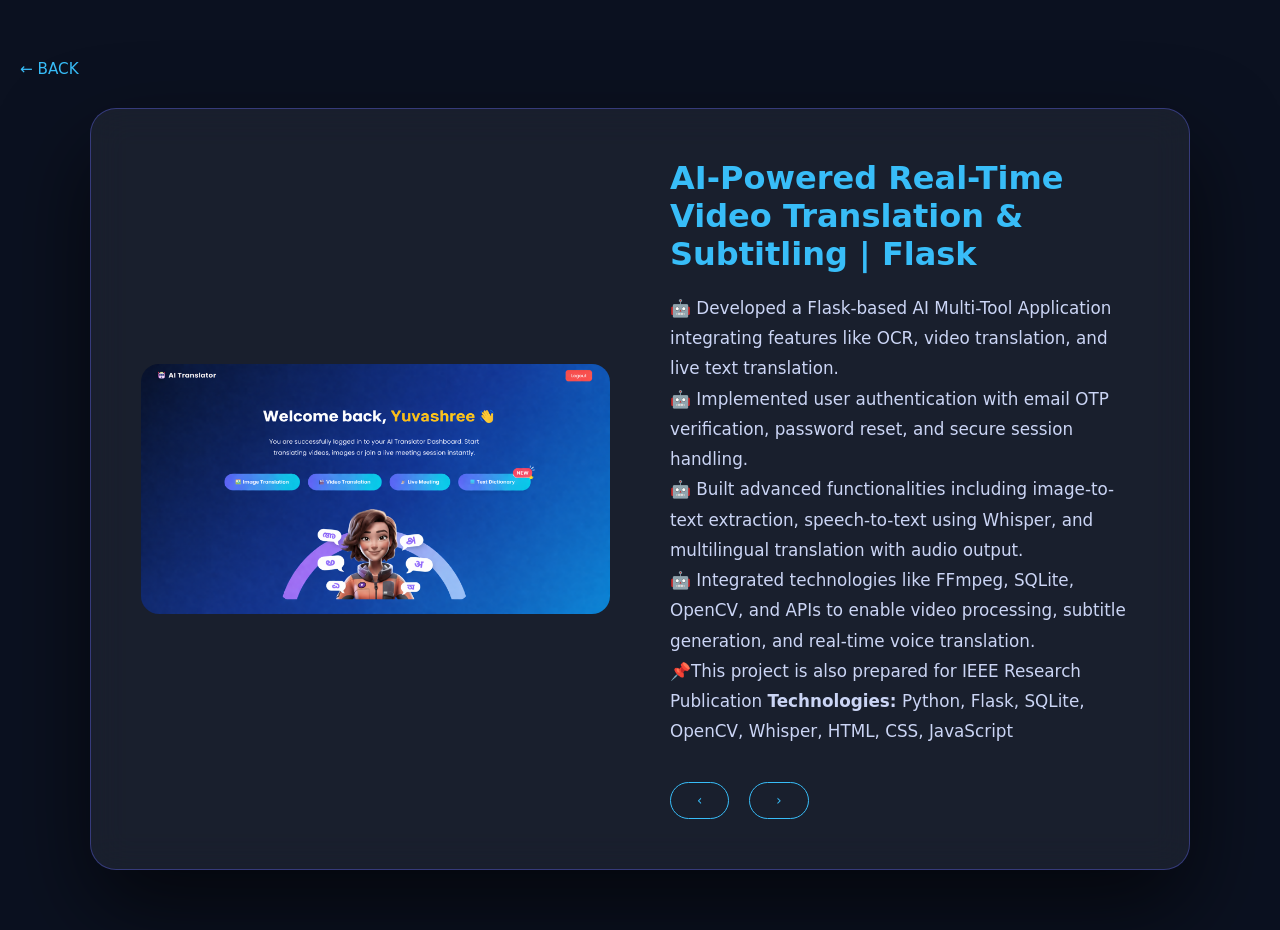
<file: ai.html>
<!DOCTYPE html>
<html lang="en">
<head>
  <meta charset="UTF-8">
  <title>My Work Showcase</title>
  <style>*{
  margin:0;
  padding:0;
  box-sizing:border-box;
  font-family: system-ui, sans-serif;
}
body{
  background:#0b1120;
  color:#e5e7eb;
  min-height:100vh;
}
.gallery-wrapper{
  min-height:100vh;
  display:flex;
  flex-direction:column;
  justify-content:center;
  align-items:center;
  padding:60px 20px;
}
.back-link{
  align-self:flex-start;
  margin-bottom:30px;
  color:#38bdf8;
  text-decoration:none;
  font-size:0.95rem;
}
.back-link:hover{
  text-decoration:underline;
}
.gallery-card{
  display:flex;
  gap:60px;
  max-width:1100px;
  width:100%;
  padding:50px;
  border-radius:26px;
  background:rgba(255,255,255,0.06);
  backdrop-filter:blur(18px);
  border:1px solid rgba(99,102,241,0.4);
  box-shadow:0 40px 90px rgba(0,0,0,.6);
}
.image-box{
  flex:1;
  display:flex;
  align-items:center;
  justify-content:center;
}
.image-box img{
  max-width:100%;
  max-height:420px;
  object-fit:contain;   /* 🔥 NO CROP */
  border-radius:18px;
}
.content-box{
  flex:1;
  display:flex;
  flex-direction:column;
  justify-content:center;
}
.content-box h2{
  font-size:2rem;
  margin-bottom:20px;
  color:#38bdf8;
}
.content-box p{
  font-size:1.05rem;
  line-height:1.8;
  color:#cbd5f5;
  margin-bottom:35px;
}
.nav-buttons{
  display:flex;
  gap:20px;
}
.nav-buttons button{
  padding:10px 26px;
  border-radius:30px;
  border:1px solid #38bdf8;
  background:transparent;
  color:#38bdf8;
  cursor:pointer;
  transition:.3s;
}
.nav-buttons button:hover{
  background:#38bdf8;
  color:#020617;
  box-shadow:0 0 20px rgba(56,189,248,.6);
}
@media(max-width:900px){
  .gallery-card{
    flex-direction:column;
    text-align:center;
  }
  .image-box img{
    max-height:300px;
  }
}
</style>
</head>
<body>
  <div class="gallery-wrapper">
    <a href="index.html#projects" class="back-link">← BACK</a>

    <div class="gallery-card">
      <div class="image-box">
        <img id="workImage" src="assets/projects/layout1.jpeg" alt="Project Design">
      </div>

      <div class="content-box">
        <h2 id="workTitle">AI-Powered Real-Time Video Translation & Subtitling | Flask</h2>
        <p id="workDesc">
  🤖 Developed a Flask-based AI Multi-Tool Application integrating features like OCR, video translation, and live text translation. <br>
  🤖 Implemented user authentication with email OTP verification, password reset, and secure session handling. <br>
  🤖 Built advanced functionalities including image-to-text extraction, speech-to-text using Whisper, and multilingual translation with audio output. <br>
  🤖 Integrated technologies like FFmpeg, SQLite, OpenCV, and APIs to enable video processing, subtitle generation, and real-time voice translation. <br>
    📌This project is also prepared for IEEE Research Publication
  <strong>Technologies:</strong> Python, Flask, SQLite, OpenCV, Whisper, HTML, CSS, JavaScript
</p>
        <div class="nav-buttons">
          <button onclick="prevImage()">‹</button>
          <button onclick="nextImage()">›</button>
        </div>
      </div>
    </div>
  </div>

  <script>
  /* ✅ Multiple images – single project note */
  const images = [
    "assets/projects/ai_1.png",
    "assets/projects/ai_2.png",
    "assets/projects/ai_3.png",
    "assets/projects/ai_4.png",
    "assets/projects/ai_5.png",
    "assets/projects/ai_6.png",
    "assets/projects/ai_7.png",
    "assets/projects/ai_8.png",
    "assets/projects/ai_9.png",
  ];

  let current = 0;
  const imgEl = document.getElementById("workImage");

  function loadImage() {
    imgEl.src = images[current];
  }

  function nextImage() {
    current = (current + 1) % images.length;
    loadImage();
  }

  function prevImage() {
    current = (current - 1 + images.length) % images.length;
    loadImage();
  }

  loadImage();
</script>

</body>
</html>
</file>
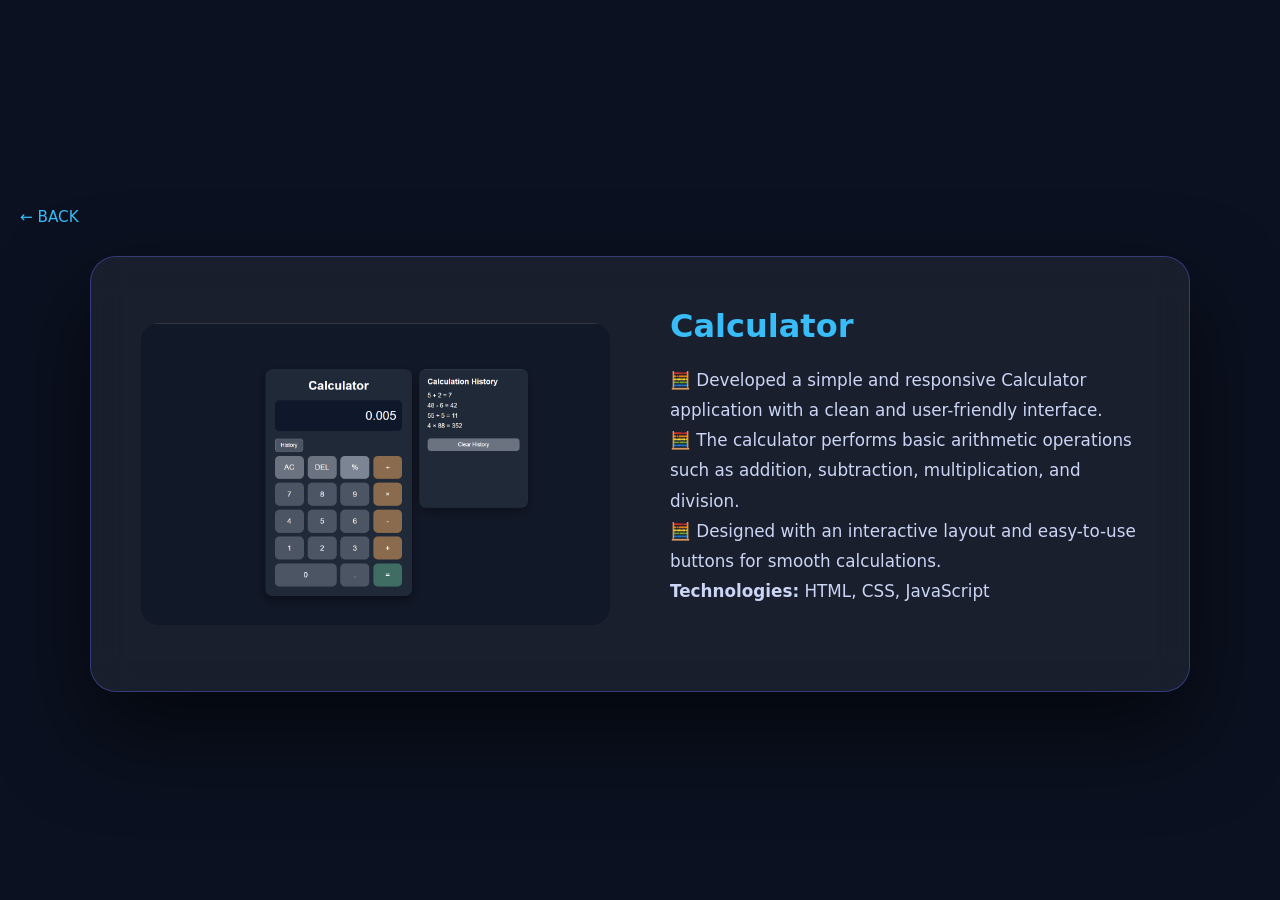
<file: calculator.html>
<!DOCTYPE html>
<html lang="en">
<head>
  <meta charset="UTF-8">
  <title>Calculator - My Work Showcase</title>

  <style>
    *{
      margin:0;
      padding:0;
      box-sizing:border-box;
      font-family:system-ui,sans-serif;
    }

    body{
      background:#0b1120;
      color:#e5e7eb;
      min-height:100vh;
    }

    .gallery-wrapper{
      min-height:100vh;
      display:flex;
      flex-direction:column;
      justify-content:center;
      align-items:center;
      padding:60px 20px;
    }

    .back-link{
      align-self:flex-start;
      margin-bottom:30px;
      color:#38bdf8;
      text-decoration:none;
      font-size:0.95rem;
    }

    .back-link:hover{
      text-decoration:underline;
    }

    .gallery-card{
      display:flex;
      gap:60px;
      max-width:1100px;
      width:100%;
      padding:50px;
      border-radius:26px;
      background:rgba(255,255,255,0.06);
      backdrop-filter:blur(18px);
      border:1px solid rgba(99,102,241,0.4);
      box-shadow:0 40px 90px rgba(0,0,0,.6);
    }

    .image-box{
      flex:1;
      display:flex;
      align-items:center;
      justify-content:center;
    }

    .image-box img{
      max-width:100%;
      max-height:420px;
      object-fit:contain;
      border-radius:18px;
    }

    .content-box{
      flex:1;
      display:flex;
      flex-direction:column;
      justify-content:center;
    }

    .content-box h2{
      font-size:2rem;
      margin-bottom:20px;
      color:#38bdf8;
    }

    .content-box p{
      font-size:1.05rem;
      line-height:1.8;
      color:#cbd5f5;
      margin-bottom:35px;
    }

    .nav-buttons{
      display:flex;
      gap:20px;
    }

    .nav-buttons button{
      padding:10px 26px;
      border-radius:30px;
      border:1px solid #38bdf8;
      background:transparent;
      color:#38bdf8;
      cursor:pointer;
      transition:.3s;
    }

    .nav-buttons button:hover{
      background:#38bdf8;
      color:#020617;
      box-shadow:0 0 20px rgba(56,189,248,.6);
    }

    @media(max-width:900px){
      .gallery-card{
        flex-direction:column;
        text-align:center;
      }

      .image-box img{
        max-height:300px;
      }
    }
  </style>
</head>

<body>

  <div class="gallery-wrapper">

    <a href="index.html#projects" class="back-link">← BACK</a>

    <div class="gallery-card">

      <div class="image-box">
        <img id="workImage"
             src="assets/projects/calculator1.png"
             alt="Calculator Project">
      </div>

      <div class="content-box">

        <h2 id="workTitle">Calculator</h2>

        <p id="workDesc">
          🧮 Developed a simple and responsive Calculator application
          with a clean and user-friendly interface.<br>

          🧮 The calculator performs basic arithmetic operations
          such as addition, subtraction, multiplication, and division.<br>

          🧮 Designed with an interactive layout and easy-to-use
          buttons for smooth calculations.<br>

          <strong>Technologies:</strong> HTML, CSS, JavaScript
        </p>

      </div>
    </div>
  </div>

  <script>
    const images = [
      "assets/projects/calculator1.png",
    ];

    let current = 0;

    const imgEl = document.getElementById("workImage");

    function loadImage() {
      imgEl.src = images[current];
    }

    function nextImage() {
      current = (current + 1) % images.length;
      loadImage();
    }

    function prevImage() {
      current = (current - 1 + images.length) % images.length;
      loadImage();
    }

    loadImage();
  </script>

</body>
</html>
</file>
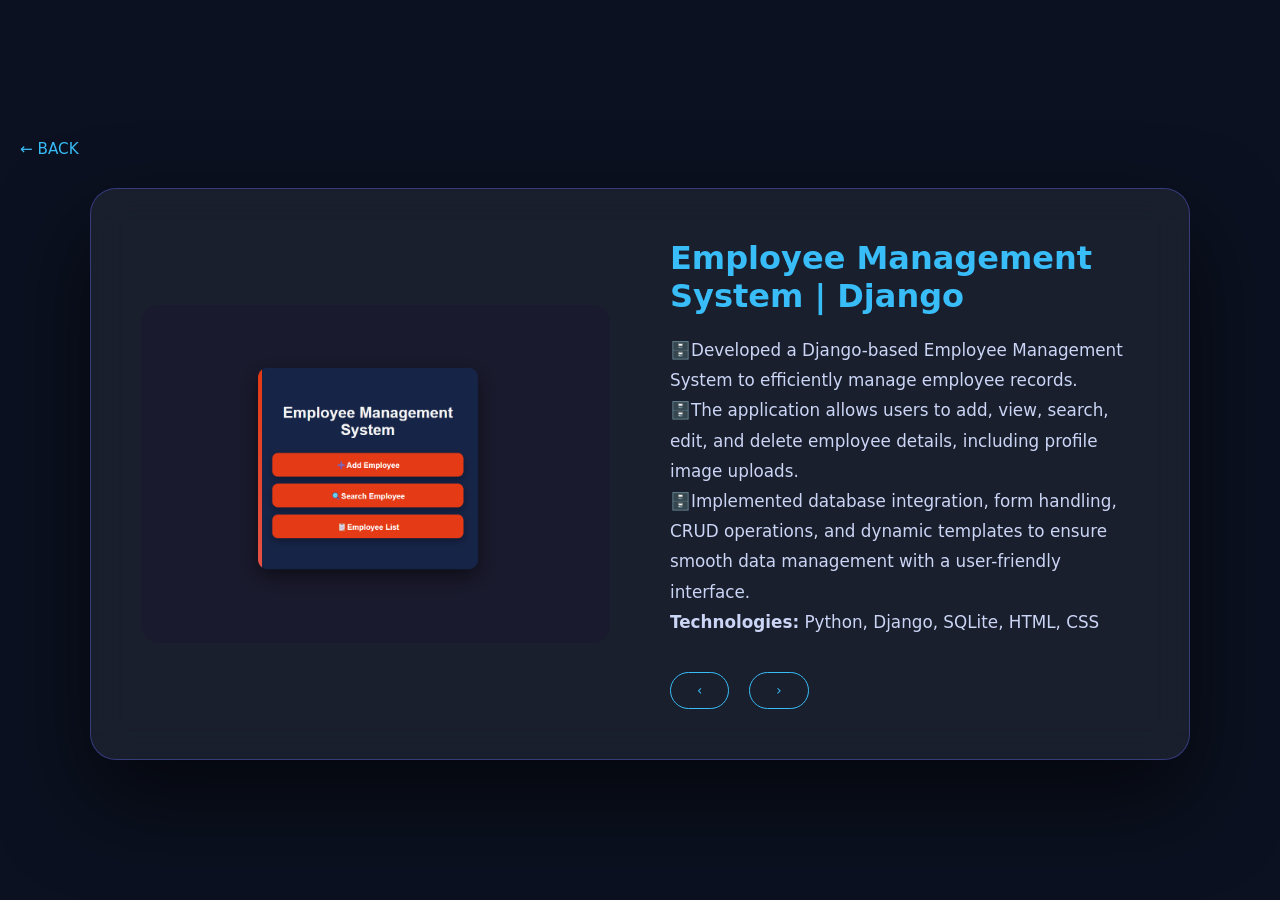
<file: employee.html>
<!DOCTYPE html>
<html lang="en">
<head>
  <meta charset="UTF-8">
  <title>My Work Showcase</title>
  <style>*{
  margin:0;
  padding:0;
  box-sizing:border-box;
  font-family: system-ui, sans-serif;
}
body{
  background:#0b1120;
  color:#e5e7eb;
  min-height:100vh;
}
.gallery-wrapper{
  min-height:100vh;
  display:flex;
  flex-direction:column;
  justify-content:center;
  align-items:center;
  padding:60px 20px;
}
.back-link{
  align-self:flex-start;
  margin-bottom:30px;
  color:#38bdf8;
  text-decoration:none;
  font-size:0.95rem;
}
.back-link:hover{
  text-decoration:underline;
}
.gallery-card{
  display:flex;
  gap:60px;
  max-width:1100px;
  width:100%;
  padding:50px;
  border-radius:26px;
  background:rgba(255,255,255,0.06);
  backdrop-filter:blur(18px);
  border:1px solid rgba(99,102,241,0.4);
  box-shadow:0 40px 90px rgba(0,0,0,.6);
}
.image-box{
  flex:1;
  display:flex;
  align-items:center;
  justify-content:center;
}
.image-box img{
  max-width:100%;
  max-height:420px;
  object-fit:contain;   /* 🔥 NO CROP */
  border-radius:18px;
}
.content-box{
  flex:1;
  display:flex;
  flex-direction:column;
  justify-content:center;
}
.content-box h2{
  font-size:2rem;
  margin-bottom:20px;
  color:#38bdf8;
}
.content-box p{
  font-size:1.05rem;
  line-height:1.8;
  color:#cbd5f5;
  margin-bottom:35px;
}
.nav-buttons{
  display:flex;
  gap:20px;
}
.nav-buttons button{
  padding:10px 26px;
  border-radius:30px;
  border:1px solid #38bdf8;
  background:transparent;
  color:#38bdf8;
  cursor:pointer;
  transition:.3s;
}
.nav-buttons button:hover{
  background:#38bdf8;
  color:#020617;
  box-shadow:0 0 20px rgba(56,189,248,.6);
}
@media(max-width:900px){
  .gallery-card{
    flex-direction:column;
    text-align:center;
  }
  .image-box img{
    max-height:300px;
  }
}
</style>
</head>
<body>
  <div class="gallery-wrapper">
    <a href="index.html#projects" class="back-link">← BACK</a>

    <div class="gallery-card">
      <div class="image-box">
        <img id="workImage" src="assets/projects/layout1.jpeg" alt="Project Design">
      </div>

      <div class="content-box">
        <h2 id="workTitle">Employee Management System | Django</h2>
        <p id="workDesc">
         🗄️Developed a Django-based Employee Management System to efficiently manage employee records. <br>
      🗄️The application allows users to add, view, search, edit, and delete employee details, 
      including profile image uploads. <br>🗄️Implemented database integration, form handling, CRUD operations, 
      and dynamic templates to ensure smooth data management with a user-friendly interface.
    <br>
      <strong>Technologies:</strong> Python, Django, SQLite, HTML, CSS
    </p>
        <div class="nav-buttons">
          <button onclick="prevImage()">‹</button>
          <button onclick="nextImage()">›</button>
        </div>
      </div>
    </div>
  </div>

  <script>
  /* ✅ Multiple images – single project note */
  const images = [
    "assets/projects/employee1.png",
    "assets/projects/employee2.png",
    "assets/projects/employee3.png",
    "assets/projects/employee4.png"
  ];

  let current = 0;
  const imgEl = document.getElementById("workImage");

  function loadImage() {
    imgEl.src = images[current];
  }

  function nextImage() {
    current = (current + 1) % images.length;
    loadImage();
  }

  function prevImage() {
    current = (current - 1 + images.length) % images.length;
    loadImage();
  }

  loadImage();
</script>

</body>
</html>
</file>
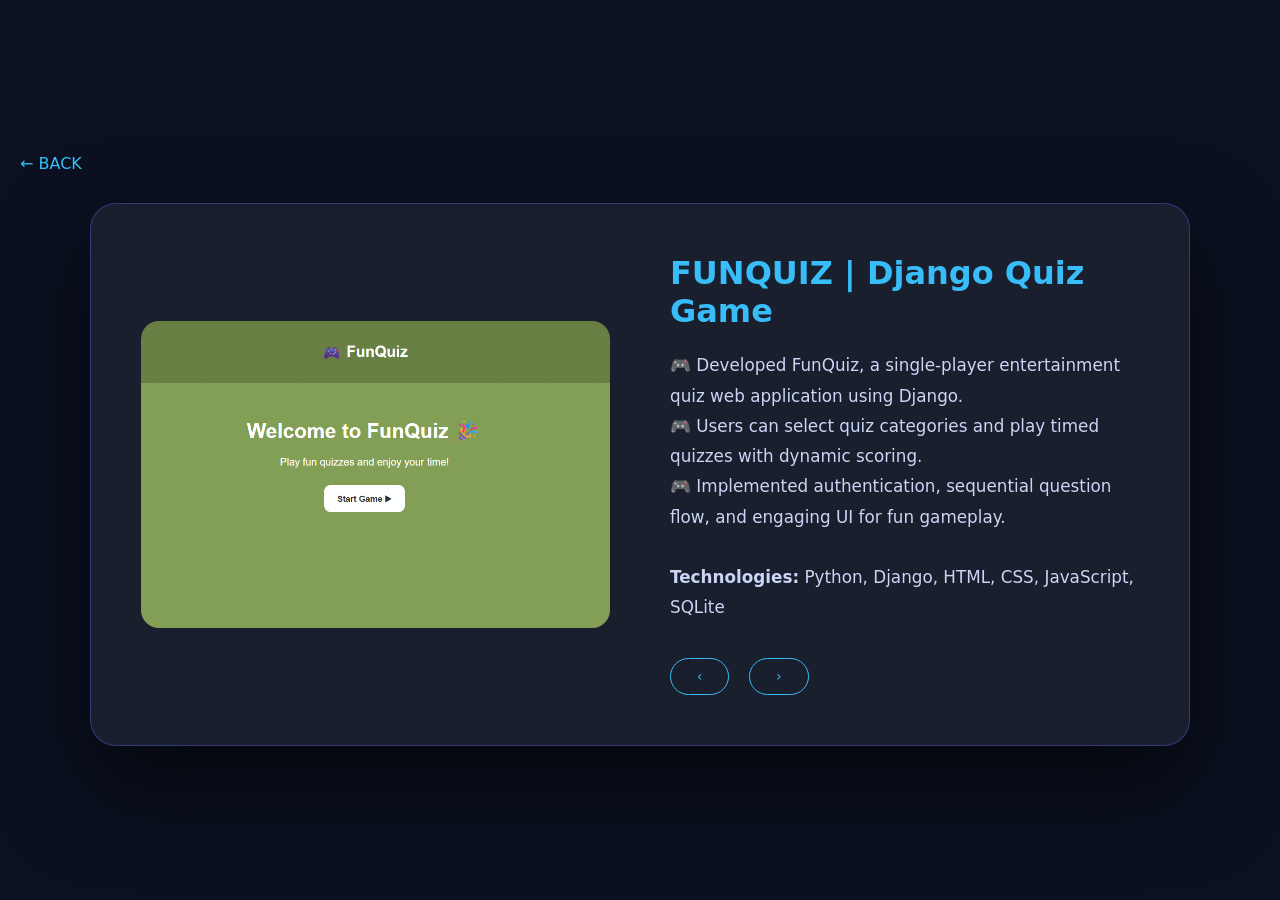
<file: funquiz.html>
<!DOCTYPE html>
<html lang="en">
<head>
<meta charset="UTF-8">
<title>FunQuiz Showcase</title>

<style>
*{
  margin:0;
  padding:0;
  box-sizing:border-box;
  font-family: system-ui, sans-serif;
}
body{
  background:#0b1120;
  color:#e5e7eb;
  min-height:100vh;
}
.gallery-wrapper{
  min-height:100vh;
  display:flex;
  flex-direction:column;
  justify-content:center;
  align-items:center;
  padding:60px 20px;
}
.back-link{
  align-self:flex-start;
  margin-bottom:30px;
  color:#38bdf8;
  text-decoration:none;
}
.back-link:hover{
  text-decoration:underline;
}
.gallery-card{
  display:flex;
  gap:60px;
  max-width:1100px;
  width:100%;
  padding:50px;
  border-radius:26px;
  background:rgba(255,255,255,0.06);
  backdrop-filter:blur(18px);
  border:1px solid rgba(99,102,241,0.4);
  box-shadow:0 40px 90px rgba(0,0,0,.6);
}
.image-box{
  flex:1;
  display:flex;
  align-items:center;
  justify-content:center;
}
.image-box img{
  max-width:100%;
  max-height:420px;
  object-fit:contain;
  border-radius:18px;
}
.content-box{
  flex:1;
  display:flex;
  flex-direction:column;
  justify-content:center;
}
.content-box h2{
  font-size:2rem;
  margin-bottom:20px;
  color:#38bdf8;
}
.content-box p{
  font-size:1.05rem;
  line-height:1.8;
  color:#cbd5f5;
  margin-bottom:35px;
}
.nav-buttons{
  display:flex;
  gap:20px;
}
.nav-buttons button{
  padding:10px 26px;
  border-radius:30px;
  border:1px solid #38bdf8;
  background:transparent;
  color:#38bdf8;
  cursor:pointer;
  transition:.3s;
}
.nav-buttons button:hover{
  background:#38bdf8;
  color:#020617;
}
@media(max-width:900px){
  .gallery-card{
    flex-direction:column;
    text-align:center;
  }
  .image-box img{
    max-height:300px;
  }
}
</style>
</head>

<body>

<div class="gallery-wrapper">
<a href="index.html#projects" class="back-link">← BACK</a>

<div class="gallery-card">

<div class="image-box">
<img id="workImage" src="assets/projects/funquiz1.png" alt="FunQuiz Project">
</div>

<div class="content-box">
<h2 id="workTitle">FUNQUIZ | Django Quiz Game</h2>

<p id="workDesc">
🎮 Developed FunQuiz, a single-player entertainment quiz web application using Django.
<br>🎮 Users can select quiz categories and play timed quizzes with dynamic scoring.
<br>🎮 Implemented authentication, sequential question flow, and engaging UI for fun gameplay.
<br><br>
<strong>Technologies:</strong> Python, Django, HTML, CSS, JavaScript, SQLite
</p>

<div class="nav-buttons">
<button onclick="prevImage()">‹</button>
<button onclick="nextImage()">›</button>
</div>

</div>
</div>
</div>

<script>
const images = [
  "assets/projects/funquiz1.png",
  "assets/projects/funquiz2.png",
  "assets/projects/funquiz3.png",
  "assets/projects/funquiz4.png"
];

let current = 0;
const imgEl = document.getElementById("workImage");

function loadImage() {
  imgEl.src = images[current];
}

function nextImage() {
  current = (current + 1) % images.length;
  loadImage();
}

function prevImage() {
  current = (current - 1 + images.length) % images.length;
  loadImage();
}

loadImage();
</script>

</body>
</html>
</file>
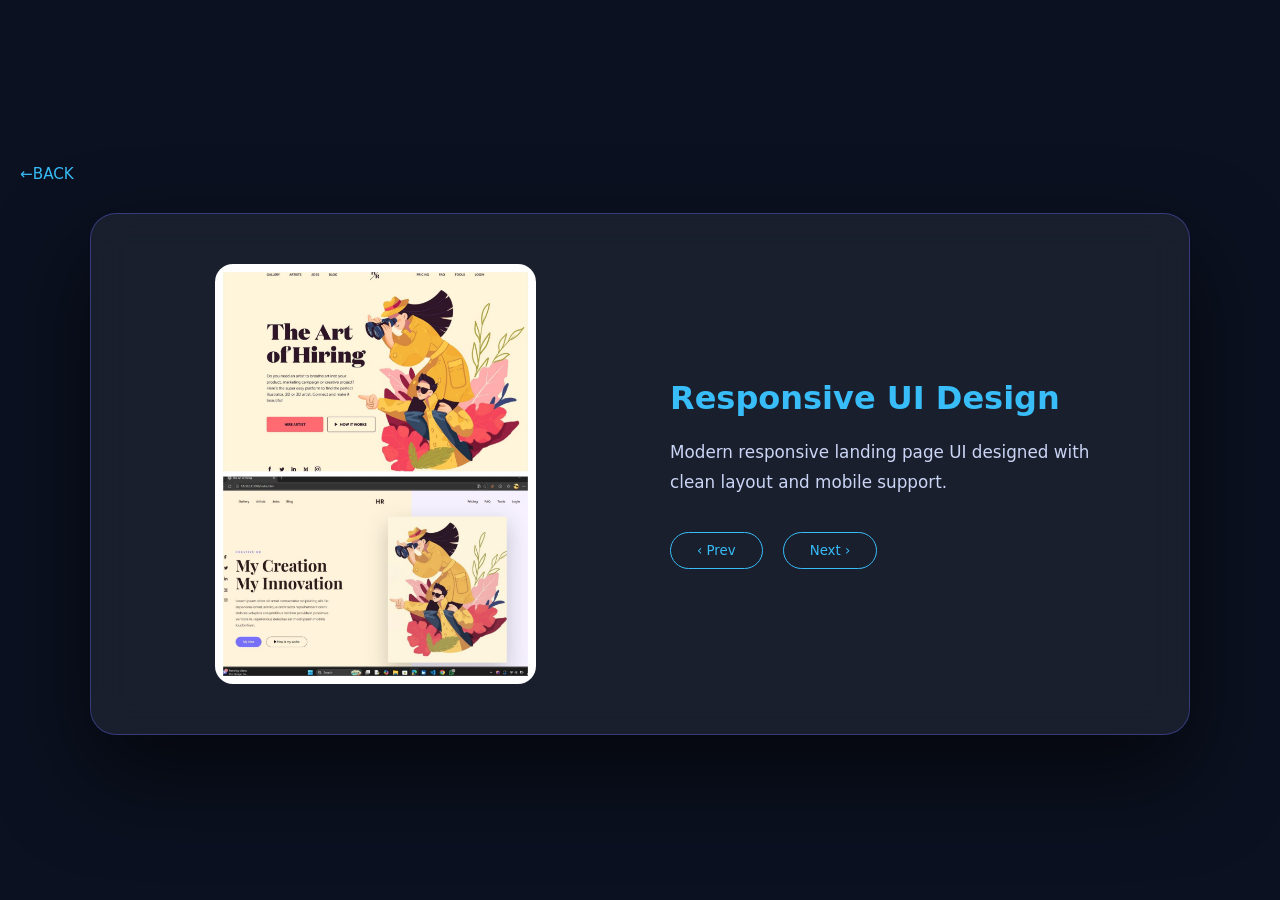
<file: layout.html>
<!DOCTYPE html>
<html lang="en">
<head>
  <meta charset="UTF-8">
  <title>My Work Showcase</title>
  <style>*{
  margin:0;
  padding:0;
  box-sizing:border-box;
  font-family: system-ui, sans-serif;
}
body{
  background:#0b1120;
  color:#e5e7eb;
  min-height:100vh;
}
.gallery-wrapper{
  min-height:100vh;
  display:flex;
  flex-direction:column;
  justify-content:center;
  align-items:center;
  padding:60px 20px;
}
.back-link{
  align-self:flex-start;
  margin-bottom:30px;
  color:#38bdf8;
  text-decoration:none;
  font-size:0.95rem;
}
.back-link:hover{
  text-decoration:underline;
}
.gallery-card{
  display:flex;
  gap:60px;
  max-width:1100px;
  width:100%;
  padding:50px;
  border-radius:26px;
  background:rgba(255,255,255,0.06);
  backdrop-filter:blur(18px);
  border:1px solid rgba(99,102,241,0.4);
  box-shadow:0 40px 90px rgba(0,0,0,.6);
}
.image-box{
  flex:1;
  display:flex;
  align-items:center;
  justify-content:center;
}
.image-box img{
  max-width:100%;
  max-height:420px;
  object-fit:contain;   /* 🔥 NO CROP */
  border-radius:18px;
}
.content-box{
  flex:1;
  display:flex;
  flex-direction:column;
  justify-content:center;
}
.content-box h2{
  font-size:2rem;
  margin-bottom:20px;
  color:#38bdf8;
}
.content-box p{
  font-size:1.05rem;
  line-height:1.8;
  color:#cbd5f5;
  margin-bottom:35px;
}
.nav-buttons{
  display:flex;
  gap:20px;
}
.nav-buttons button{
  padding:10px 26px;
  border-radius:30px;
  border:1px solid #38bdf8;
  background:transparent;
  color:#38bdf8;
  cursor:pointer;
  transition:.3s;
}
.nav-buttons button:hover{
  background:#38bdf8;
  color:#020617;
  box-shadow:0 0 20px rgba(56,189,248,.6);
}
@media(max-width:900px){
  .gallery-card{
    flex-direction:column;
    text-align:center;
  }
  .image-box img{
    max-height:300px;
  }
}
</style>
</head>
<body>
  <div class="gallery-wrapper">
    <a href="index.html#projects" class="back-link">←BACK</a>
    <div class="gallery-card">
      <div class="image-box">
        <img id="workImage" src="assets/projects/layout1.jpeg" alt="Project Design">
      </div>
      <div class="content-box">
        <h2 id="workTitle">Responsive Landing Page UI</h2>
        <p id="workDesc">
          A modern landing page layout designed with clean typography,
          balanced spacing, and responsive UI principles for all devices.
        </p>
        <div class="nav-buttons">
          <button onclick="prevWork()">‹ Prev</button>
          <button onclick="nextWork()">Next ›</button>
        </div>
      </div>
    </div>
  </div>
  <script>const works = [
  {
    img: "assets/projects/layout1.jpeg",
    title:"Responsive UI Design",
  desc:"Modern responsive landing page UI designed with clean layout and mobile support."
  },
  {
    img: "assets/projects/layout2.jpeg",
    title:"Food Website UI",
  desc:"Creative food website UI with bold colors and attractive visual hierarchy."
  },
];
let current = 0;
const imgEl = document.getElementById("workImage");
const titleEl = document.getElementById("workTitle");
const descEl = document.getElementById("workDesc");
function loadWork(){
  imgEl.src = works[current].img;
  titleEl.textContent = works[current].title;
  descEl.textContent = works[current].desc;
}
function nextWork(){
  current = (current + 1) % works.length;
  loadWork();
}
function prevWork(){
  current = (current - 1 + works.length) % works.length;
  loadWork();
}
loadWork();
</script>
</body>
</html>
</file>
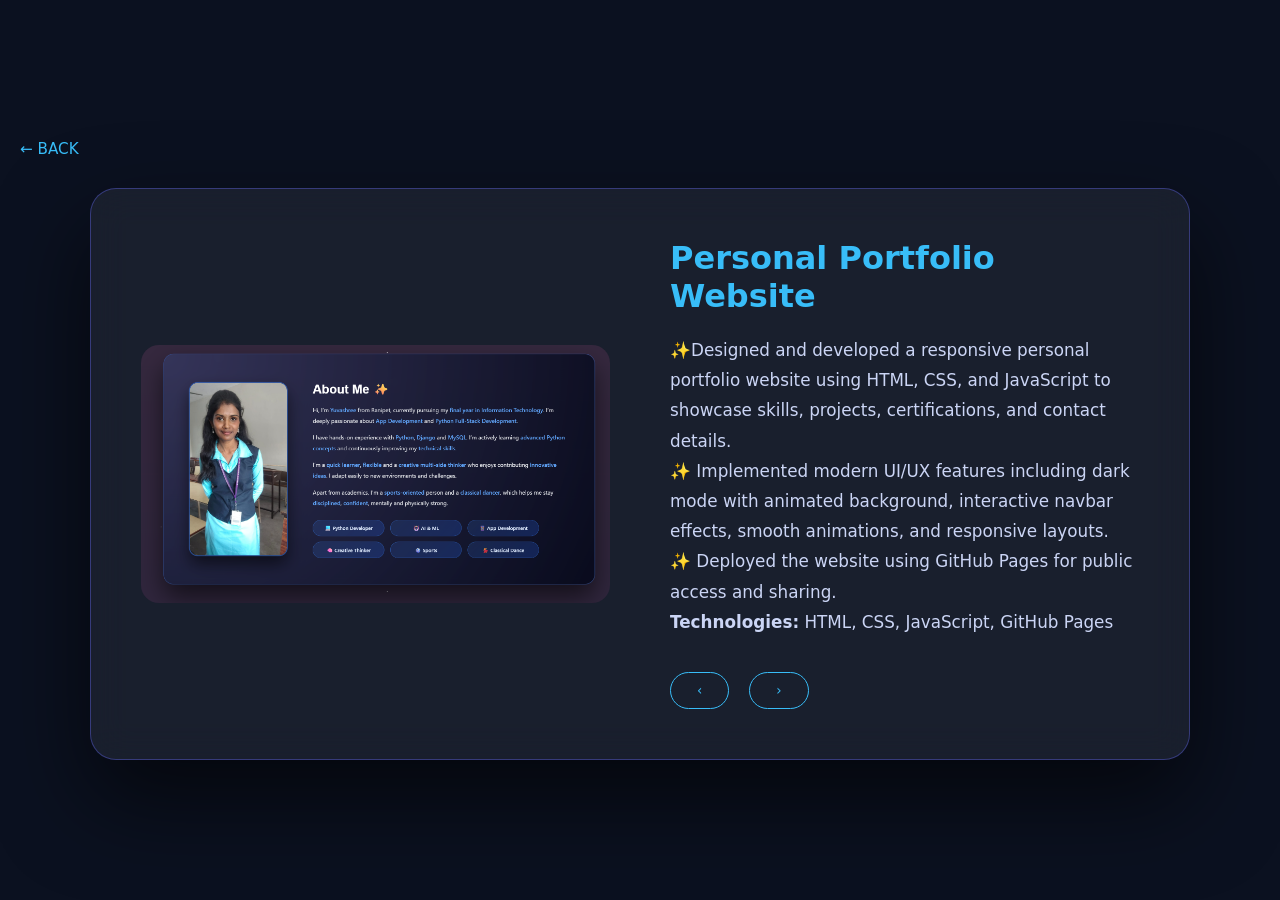
<file: portfolio.html>
<!DOCTYPE html>
<html lang="en">
<head>
  <meta charset="UTF-8">
  <title>My Work Showcase</title>
  <style>*{
  margin:0;
  padding:0;
  box-sizing:border-box;
  font-family: system-ui, sans-serif;
}
body{
  background:#0b1120;
  color:#e5e7eb;
  min-height:100vh;
}
.gallery-wrapper{
  min-height:100vh;
  display:flex;
  flex-direction:column;
  justify-content:center;
  align-items:center;
  padding:60px 20px;
}
.back-link{
  align-self:flex-start;
  margin-bottom:30px;
  color:#38bdf8;
  text-decoration:none;
  font-size:0.95rem;
}
.back-link:hover{
  text-decoration:underline;
}
.gallery-card{
  display:flex;
  gap:60px;
  max-width:1100px;
  width:100%;
  padding:50px;
  border-radius:26px;
  background:rgba(255,255,255,0.06);
  backdrop-filter:blur(18px);
  border:1px solid rgba(99,102,241,0.4);
  box-shadow:0 40px 90px rgba(0,0,0,.6);
}
.image-box{
  flex:1;
  display:flex;
  align-items:center;
  justify-content:center;
}
.image-box img{
  max-width:100%;
  max-height:420px;
  object-fit:contain;   /* 🔥 NO CROP */
  border-radius:18px;
}
.content-box{
  flex:1;
  display:flex;
  flex-direction:column;
  justify-content:center;
}
.content-box h2{
  font-size:2rem;
  margin-bottom:20px;
  color:#38bdf8;
}
.content-box p{
  font-size:1.05rem;
  line-height:1.8;
  color:#cbd5f5;
  margin-bottom:35px;
}
.nav-buttons{
  display:flex;
  gap:20px;
}
.nav-buttons button{
  padding:10px 26px;
  border-radius:30px;
  border:1px solid #38bdf8;
  background:transparent;
  color:#38bdf8;
  cursor:pointer;
  transition:.3s;
}
.nav-buttons button:hover{
  background:#38bdf8;
  color:#020617;
  box-shadow:0 0 20px rgba(56,189,248,.6);
}
@media(max-width:900px){
  .gallery-card{
    flex-direction:column;
    text-align:center;
  }
  .image-box img{
    max-height:300px;
  }
}
</style>
</head>
<body>
  <div class="gallery-wrapper">
    <a href="index.html#projects" class="back-link">← BACK</a>

    <div class="gallery-card">
      <div class="image-box">
        <img id="workImage" src="assets/projects/layout1.jpeg" alt="Project Design">
      </div>

      <div class="content-box">
        <h2 id="workTitle">Personal Portfolio Website</h2>
        <p id="workDesc">
        ✨Designed and developed a responsive personal portfolio website using HTML, CSS, and JavaScript to showcase skills,
      projects, certifications, and contact details.<br>✨ Implemented modern UI/UX features including dark mode with 
      animated background, interactive navbar effects, smooth animations, and responsive layouts.<br>✨
      Deployed the website using GitHub Pages for public access and sharing.
    <br>
      <strong>Technologies:</strong> HTML, CSS, JavaScript, GitHub Pages
    </p>

        <div class="nav-buttons">
          <button onclick="prevImage()">‹</button>
          <button onclick="nextImage()">›</button>
        </div>
      </div>
    </div>
  </div>

  <script>
  /* ✅ Multiple images – single project note */
  const images = [
    "assets/projects/portfolio1.png",
    "assets/projects/portfolio2.png",
    "assets/projects/portfolio3.png",
    "assets/projects/portfolio4.png"
  ];

  let current = 0;
  const imgEl = document.getElementById("workImage");

  function loadImage() {
    imgEl.src = images[current];
  }

  function nextImage() {
    current = (current + 1) % images.length;
    loadImage();
  }

  function prevImage() {
    current = (current - 1 + images.length) % images.length;
    loadImage();
  }

  loadImage();
</script>

</body>
</html>
</file>
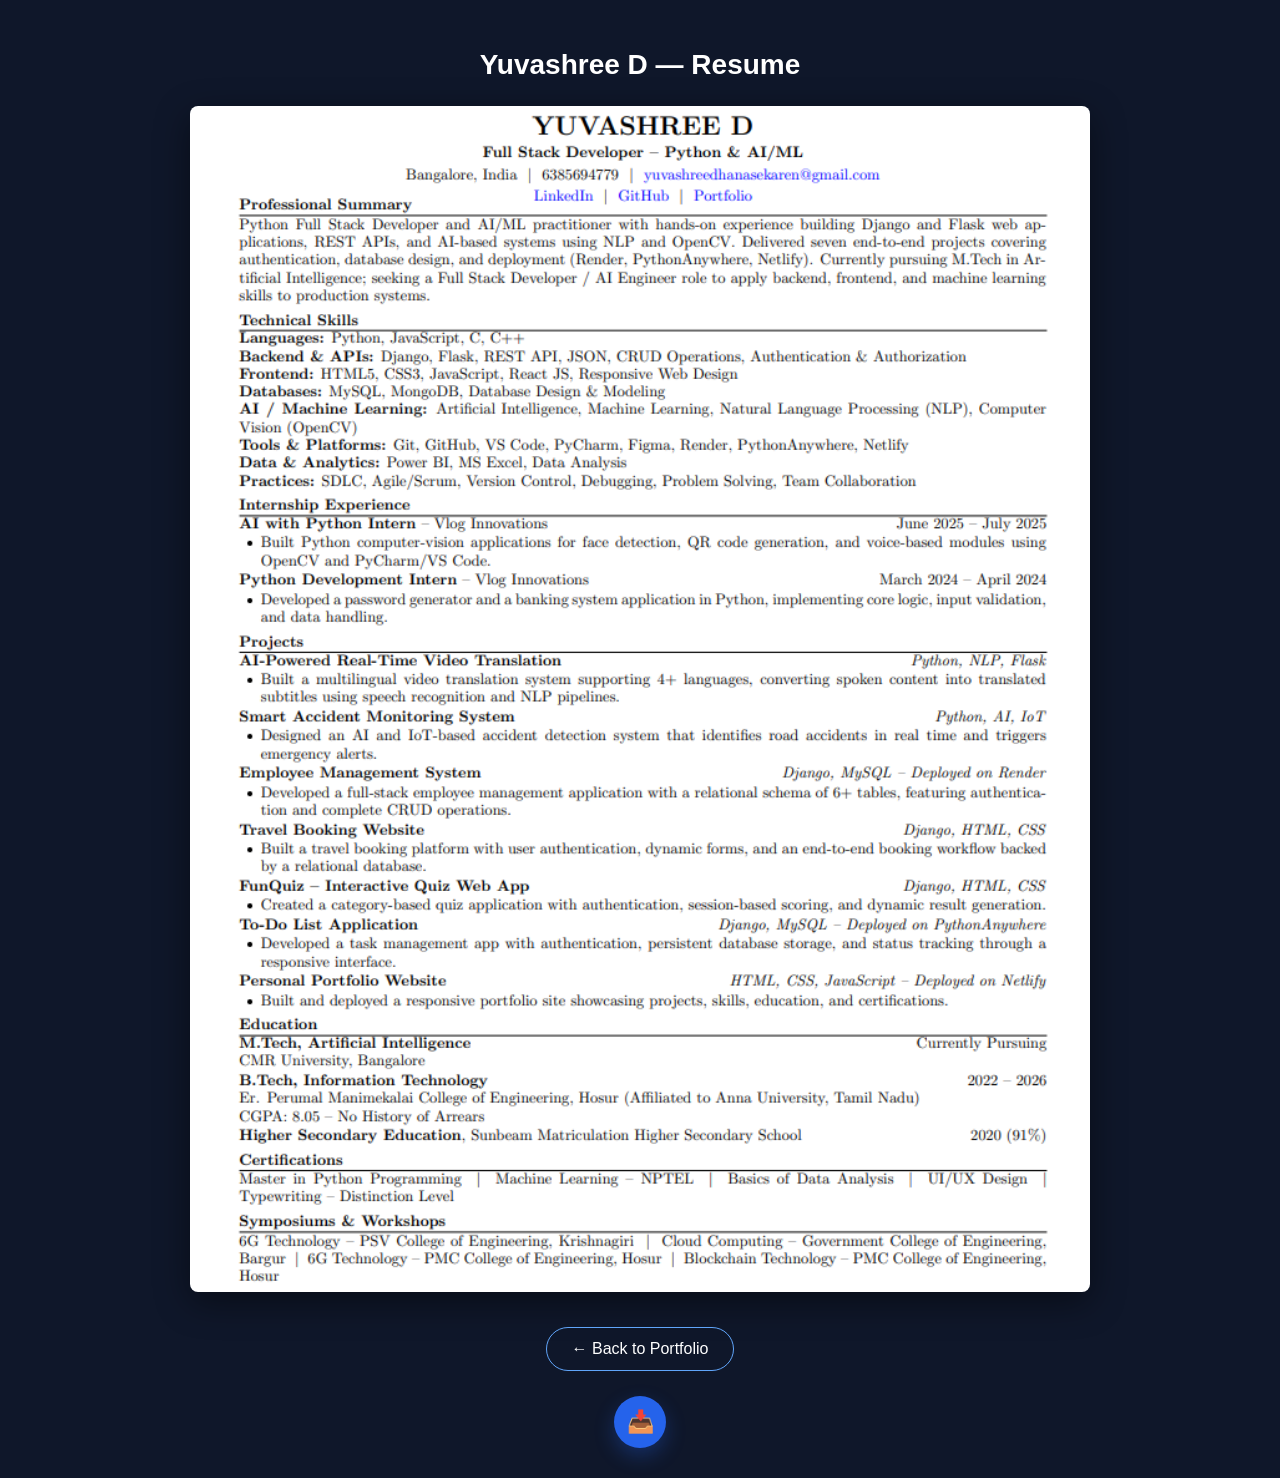
<file: resume.html>
<!DOCTYPE html>
<html lang="en">

<head>
  <meta charset="UTF-8">
  <meta name="viewport" content="width=device-width, initial-scale=1.0">

  <title>Yuvashree D - Resume</title>

  <style>
    * {
      box-sizing: border-box;
    }

    body {
      margin: 0;
      padding: 30px 15px;
      background: #0f172a;
      font-family: Arial, sans-serif;
      text-align: center;
    }

    .resume-container {
      max-width: 900px;
      margin: auto;
    }

    .resume-title {
      color: #ffffff;
      margin-bottom: 25px;
      font-size: 28px;
    }

    .resume-page {
      width: 100%;
      display: block;
      margin: 0 auto 30px;
      border-radius: 8px;
      box-shadow: 0 10px 35px rgba(0, 0, 0, 0.45);
    }

    .back-btn {
      display: inline-block;
      margin-top: 5px;
      padding: 12px 25px;
      border: 1px solid #60a5fa;
      border-radius: 25px;
      color: #ffffff;
      text-decoration: none;
      transition: 0.3s ease;
    }

    .back-btn:hover {
      background: #2563eb;
      transform: translateY(-2px);
    }

    @media (max-width: 600px) {
      body {
        padding: 15px 8px;
      }

      .resume-title {
        font-size: 22px;
      }

      .resume-page {
        margin-bottom: 20px;
      }
    }

    .resume-download {
  margin-top: 25px;
  text-align: center;
}

.download-btn {
  display: inline-flex;
  align-items: center;
  justify-content: center;
  width: 52px;
  height: 52px;
  border-radius: 50%;
  background: #2563eb;
  color: #fff;
  text-decoration: none;
  font-size: 22px;
  box-shadow: 0 8px 20px rgba(37, 99, 235, 0.3);
  transition: 0.3s ease;
}

.download-btn:hover {
  transform: translateY(-3px);
  background: #1d4ed8;
}
  </style>
</head>

<body>

  <div class="resume-container">

    <h1 class="resume-title">Yuvashree D — Resume</h1>

    <!-- Resume Page 1 -->
    <img
      src="assets/resume/page1.png"
      alt="Yuvashree Resume Page 1"
      class="resume-page">

    <a href="index.html#resume" class="back-btn">
      ← Back to Portfolio
    </a>
<div class="resume-download">
  <a
    href="assets/resume/yuvashree_resume.pdf"
    download="Yuvashree_D_Resume.pdf"
    class="download-btn"
    title="Download Resume">
    📥
  </a>
</div>
  </div>
</body>

</html>
</file>
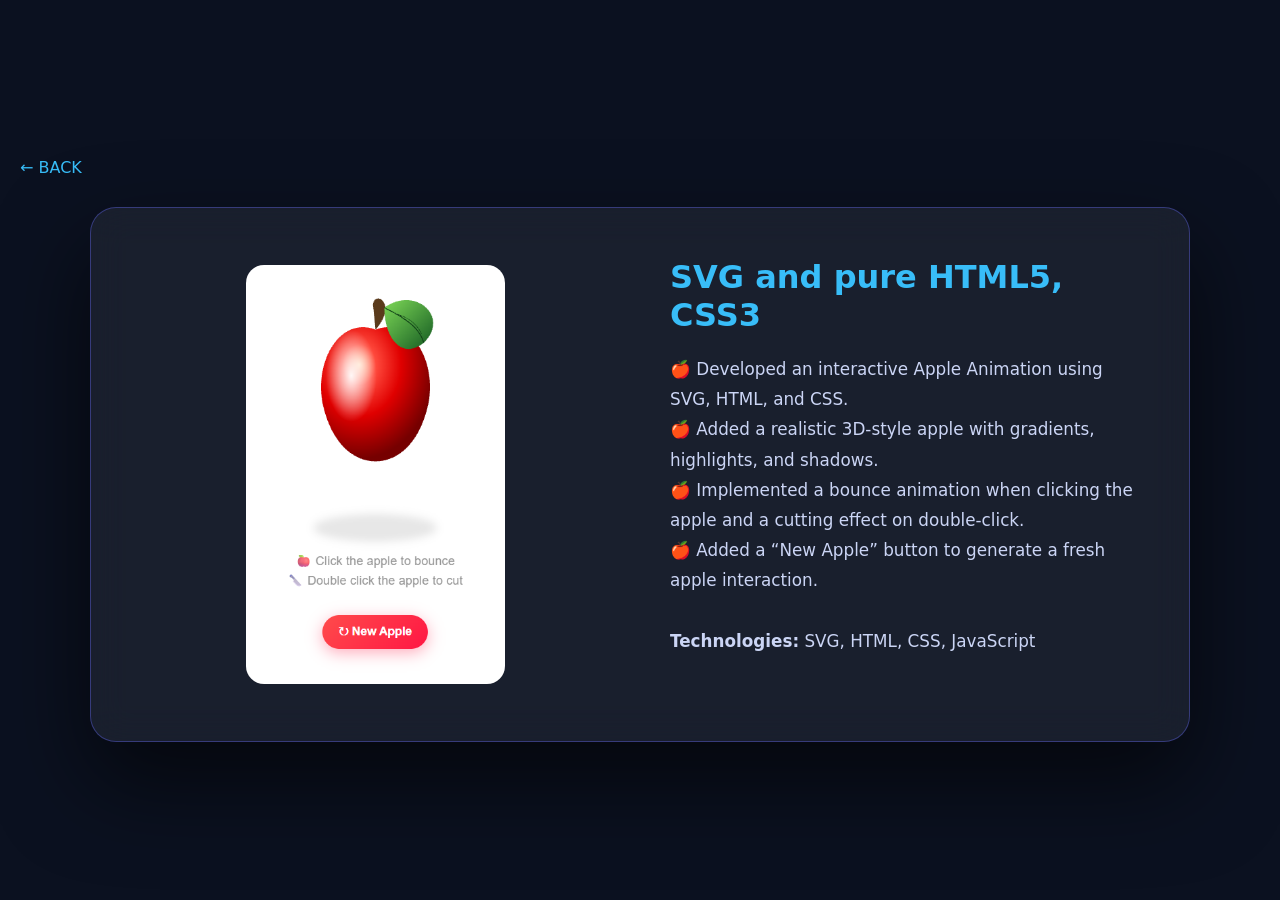
<file: SVG.html>
<!DOCTYPE html>
<html lang="en">
<head>
<meta charset="UTF-8">
<title>SVG project</title>

<style>
*{
  margin:0;
  padding:0;
  box-sizing:border-box;
  font-family: system-ui, sans-serif;
}
body{
  background:#0b1120;
  color:#e5e7eb;
  min-height:100vh;
}
.gallery-wrapper{
  min-height:100vh;
  display:flex;
  flex-direction:column;
  justify-content:center;
  align-items:center;
  padding:60px 20px;
}
.back-link{
  align-self:flex-start;
  margin-bottom:30px;
  color:#38bdf8;
  text-decoration:none;
}
.back-link:hover{
  text-decoration:underline;
}
.gallery-card{
  display:flex;
  gap:60px;
  max-width:1100px;
  width:100%;
  padding:50px;
  border-radius:26px;
  background:rgba(255,255,255,0.06);
  backdrop-filter:blur(18px);
  border:1px solid rgba(99,102,241,0.4);
  box-shadow:0 40px 90px rgba(0,0,0,.6);
}
.image-box{
  flex:1;
  display:flex;
  align-items:center;
  justify-content:center;
}
.image-box img{
  max-width:100%;
  max-height:420px;
  object-fit:contain;
  border-radius:18px;
}
.content-box{
  flex:1;
  display:flex;
  flex-direction:column;
  justify-content:center;
}
.content-box h2{
  font-size:2rem;
  margin-bottom:20px;
  color:#38bdf8;
}
.content-box p{
  font-size:1.05rem;
  line-height:1.8;
  color:#cbd5f5;
  margin-bottom:35px;
}
.nav-buttons{
  display:flex;
  gap:20px;
}
.nav-buttons button{
  padding:10px 26px;
  border-radius:30px;
  border:1px solid #38bdf8;
  background:transparent;
  color:#38bdf8;
  cursor:pointer;
  transition:.3s;
}
.nav-buttons button:hover{
  background:#38bdf8;
  color:#020617;
}
@media(max-width:900px){
  .gallery-card{
    flex-direction:column;
    text-align:center;
  }
  .image-box img{
    max-height:300px;
  }
}
</style>
</head>

<body>

<div class="gallery-wrapper">
<a href="index.html#projects" class="back-link">← BACK</a>

<div class="gallery-card">

<div class="image-box">
<img id="workImage" src="assets/projects/funquiz1.png" alt="FunQuiz Project">
</div>

<div class="content-box">
<h2 id="workTitle">SVG and pure HTML5, CSS3</h2>

<p id="workDesc">
🍎 Developed an interactive Apple Animation using SVG, HTML, and CSS.
<br>🍎 Added a realistic 3D-style apple with gradients, highlights, and shadows.
<br>🍎 Implemented a bounce animation when clicking the apple and a cutting effect on double-click.
<br>🍎 Added a “New Apple” button to generate a fresh apple interaction.
<br><br>
<strong>Technologies:</strong> SVG, HTML, CSS, JavaScript
</p>

</div>
</div>
</div>

<script>
const images = [
  "assets/projects/SVG.png"
];

let current = 0;
const imgEl = document.getElementById("workImage");

function loadImage() {
  imgEl.src = images[current];
}

function nextImage() {
  current = (current + 1) % images.length;
  loadImage();
}

function prevImage() {
  current = (current - 1 + images.length) % images.length;
  loadImage();
}

loadImage();
</script>

</body>
</html>
</file>
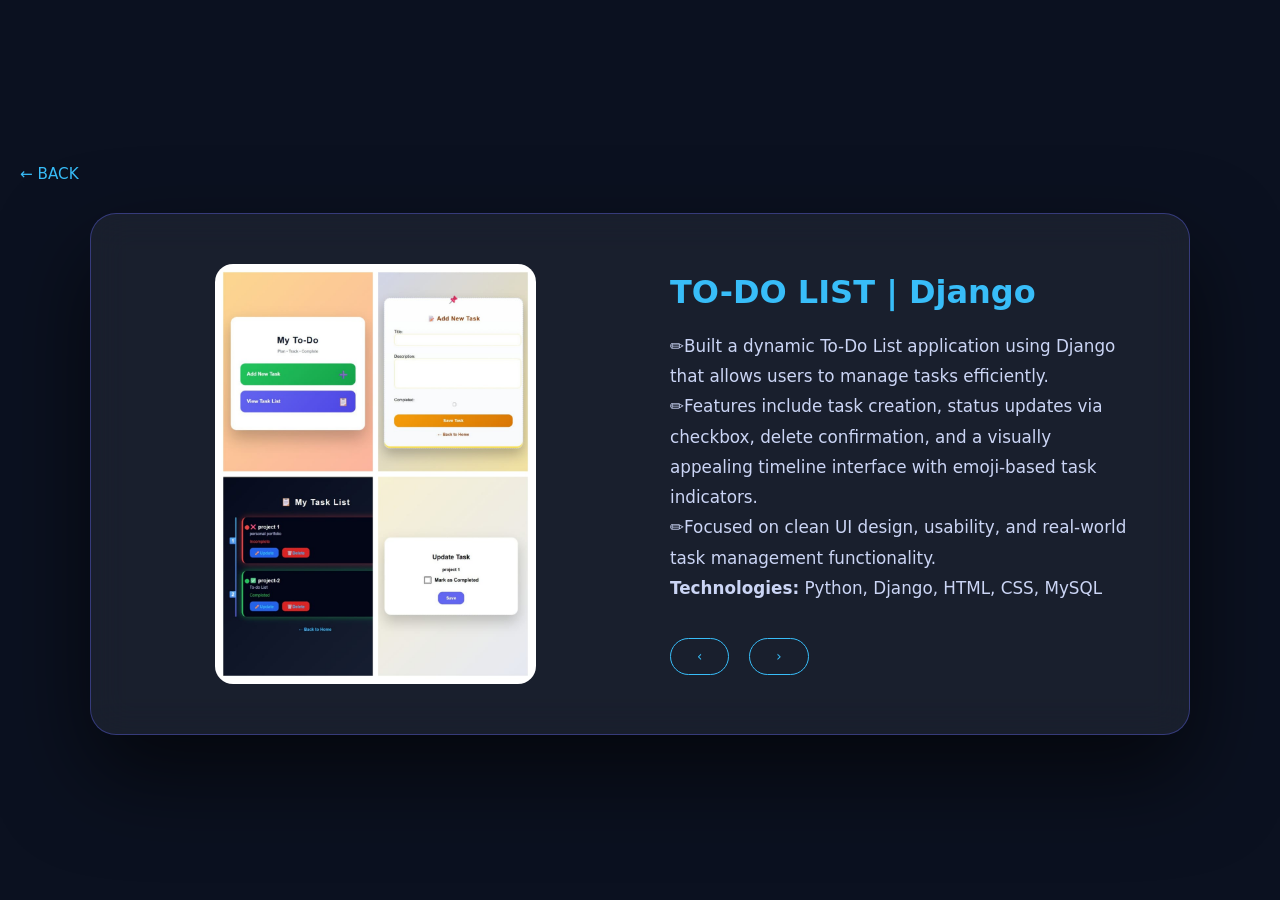
<file: to_do.html>
<!DOCTYPE html>
<html lang="en">
<head>
  <meta charset="UTF-8">
  <title>My Work Showcase</title>
  <style>*{
  margin:0;
  padding:0;
  box-sizing:border-box;
  font-family: system-ui, sans-serif;
}
body{
  background:#0b1120;
  color:#e5e7eb;
  min-height:100vh;
}
.gallery-wrapper{
  min-height:100vh;
  display:flex;
  flex-direction:column;
  justify-content:center;
  align-items:center;
  padding:60px 20px;
}
.back-link{
  align-self:flex-start;
  margin-bottom:30px;
  color:#38bdf8;
  text-decoration:none;
  font-size:0.95rem;
}
.back-link:hover{
  text-decoration:underline;
}
.gallery-card{
  display:flex;
  gap:60px;
  max-width:1100px;
  width:100%;
  padding:50px;
  border-radius:26px;
  background:rgba(255,255,255,0.06);
  backdrop-filter:blur(18px);
  border:1px solid rgba(99,102,241,0.4);
  box-shadow:0 40px 90px rgba(0,0,0,.6);
}
.image-box{
  flex:1;
  display:flex;
  align-items:center;
  justify-content:center;
}
.image-box img{
  max-width:100%;
  max-height:420px;
  object-fit:contain;   /* 🔥 NO CROP */
  border-radius:18px;
}
.content-box{
  flex:1;
  display:flex;
  flex-direction:column;
  justify-content:center;
}
.content-box h2{
  font-size:2rem;
  margin-bottom:20px;
  color:#38bdf8;
}
.content-box p{
  font-size:1.05rem;
  line-height:1.8;
  color:#cbd5f5;
  margin-bottom:35px;
}
.nav-buttons{
  display:flex;
  gap:20px;
}
.nav-buttons button{
  padding:10px 26px;
  border-radius:30px;
  border:1px solid #38bdf8;
  background:transparent;
  color:#38bdf8;
  cursor:pointer;
  transition:.3s;
}
.nav-buttons button:hover{
  background:#38bdf8;
  color:#020617;
  box-shadow:0 0 20px rgba(56,189,248,.6);
}
@media(max-width:900px){
  .gallery-card{
    flex-direction:column;
    text-align:center;
  }
  .image-box img{
    max-height:300px;
  }
}
</style>
</head>
<body>
  <div class="gallery-wrapper">
    <a href="index.html#projects" class="back-link">← BACK</a>

    <div class="gallery-card">
      <div class="image-box">
        <img id="workImage" src="assets/projects/layout1.jpeg" alt="Project Design">
      </div>

      <div class="content-box">
        <h2 id="workTitle">TO-DO LIST | Django</h2>
        <p id="workDesc">
     ✏️Built a dynamic To-Do List application using Django that allows users to manage tasks efficiently. 
     <br>✏️Features include task creation, status updates via checkbox, delete confirmation,
     and a visually appealing timeline interface with emoji-based task indicators. 
     <br>✏️Focused on clean UI design, usability, and real-world task management functionality.
    <br>
      <strong>Technologies:</strong> Python, Django, HTML, CSS, MySQL
    </p>

        <div class="nav-buttons">
          <button onclick="prevImage()">‹</button>
          <button onclick="nextImage()">›</button>
        </div>
      </div>
    </div>
  </div>

  <script>
  /* ✅ Multiple images – single project note */
  const images = [
    "assets/projects/to_do.jpeg",
    "assets/projects/to_do1.png",
    "assets/projects/to_do2.png"
  ];

  let current = 0;
  const imgEl = document.getElementById("workImage");

  function loadImage() {
    imgEl.src = images[current];
  }

  function nextImage() {
    current = (current + 1) % images.length;
    loadImage();
  }

  function prevImage() {
    current = (current - 1 + images.length) % images.length;
    loadImage();
  }

  loadImage();
</script>

</body>
</html>
</file>
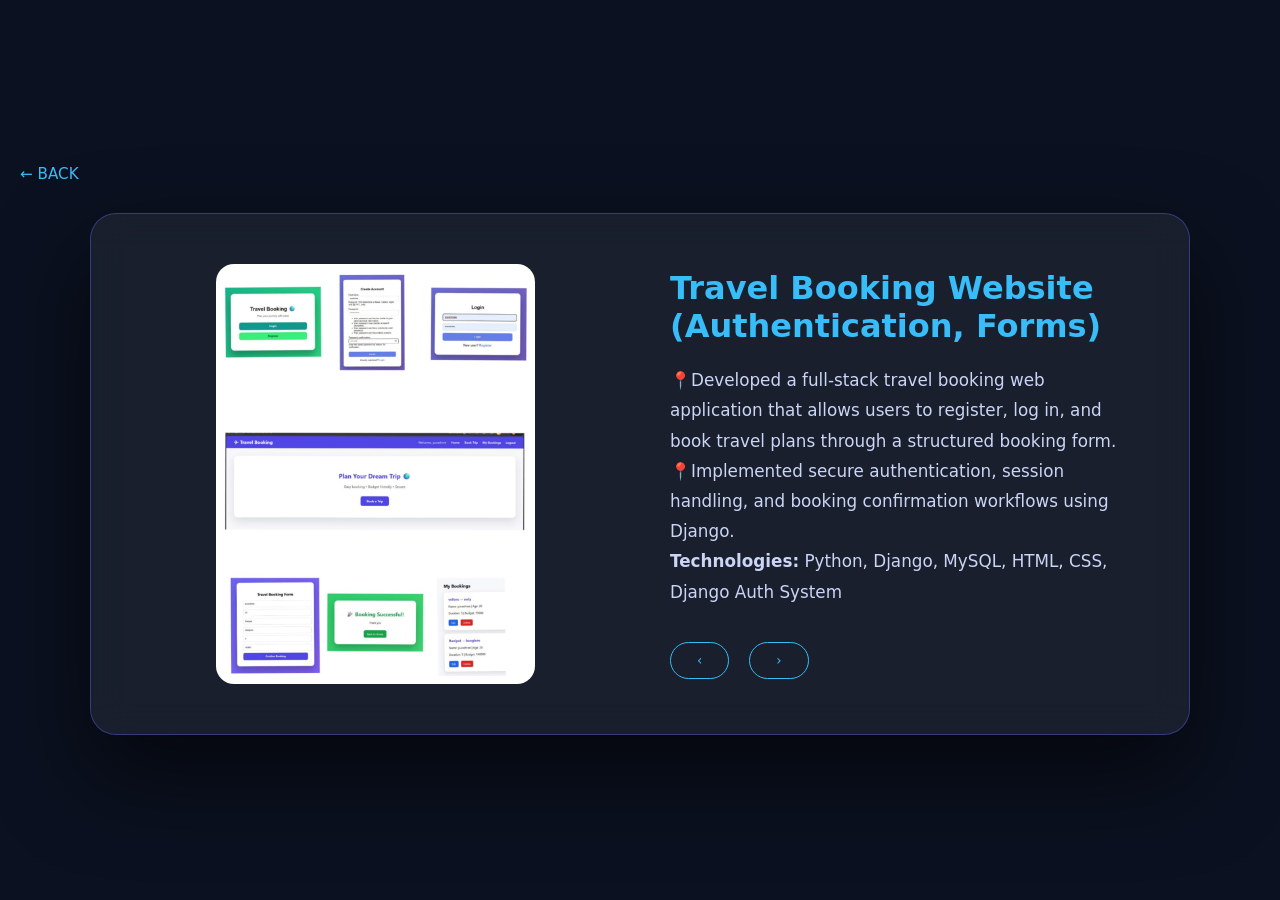
<file: travel.html>
<!DOCTYPE html>
<html lang="en">
<head>
  <meta charset="UTF-8">
  <title>My Work Showcase</title>
  <style>*{
  margin:0;
  padding:0;
  box-sizing:border-box;
  font-family: system-ui, sans-serif;
}
body{
  background:#0b1120;
  color:#e5e7eb;
  min-height:100vh;
}
.gallery-wrapper{
  min-height:100vh;
  display:flex;
  flex-direction:column;
  justify-content:center;
  align-items:center;
  padding:60px 20px;
}
.back-link{
  align-self:flex-start;
  margin-bottom:30px;
  color:#38bdf8;
  text-decoration:none;
  font-size:0.95rem;
}
.back-link:hover{
  text-decoration:underline;
}
.gallery-card{
  display:flex;
  gap:60px;
  max-width:1100px;
  width:100%;
  padding:50px;
  border-radius:26px;
  background:rgba(255,255,255,0.06);
  backdrop-filter:blur(18px);
  border:1px solid rgba(99,102,241,0.4);
  box-shadow:0 40px 90px rgba(0,0,0,.6);
}
.image-box{
  flex:1;
  display:flex;
  align-items:center;
  justify-content:center;
}
.image-box img{
  max-width:100%;
  max-height:420px;
  object-fit:contain;   /* 🔥 NO CROP */
  border-radius:18px;
}
.content-box{
  flex:1;
  display:flex;
  flex-direction:column;
  justify-content:center;
}
.content-box h2{
  font-size:2rem;
  margin-bottom:20px;
  color:#38bdf8;
}
.content-box p{
  font-size:1.05rem;
  line-height:1.8;
  color:#cbd5f5;
  margin-bottom:35px;
}
.nav-buttons{
  display:flex;
  gap:20px;
}
.nav-buttons button{
  padding:10px 26px;
  border-radius:30px;
  border:1px solid #38bdf8;
  background:transparent;
  color:#38bdf8;
  cursor:pointer;
  transition:.3s;
}
.nav-buttons button:hover{
  background:#38bdf8;
  color:#020617;
  box-shadow:0 0 20px rgba(56,189,248,.6);
}
@media(max-width:900px){
  .gallery-card{
    flex-direction:column;
    text-align:center;
  }
  .image-box img{
    max-height:300px;
  }
}
</style>
</head>
<body>
  <div class="gallery-wrapper">
    <a href="index.html#projects" class="back-link">← BACK</a>

    <div class="gallery-card">
      <div class="image-box">
        <img id="workImage" src="assets/projects/layout1.jpeg" alt="Project Design">
      </div>

      <div class="content-box">
        <h2 id="workTitle">Travel Booking Website (Authentication, Forms)</h2>
        <p id="workDesc">
         📍Developed a full-stack travel booking web application that allows users to register, log in, 
      and book travel plans through a structured booking form.<br>📍Implemented secure authentication, 
      session handling, and booking confirmation workflows using Django.
    <br>
      <strong>Technologies:</strong> Python, Django, MySQL, HTML, CSS, Django Auth System
    </p>

        <div class="nav-buttons">
          <button onclick="prevImage()">‹</button>
          <button onclick="nextImage()">›</button>
        </div>
      </div>
    </div>
  </div>

  <script>
  /* ✅ Multiple images – single project note */
  const images = [
    "assets/projects/travel.jpeg",
    "assets/projects/travel1.png",
    "assets/projects/travel2.png",
    "assets/projects/travel3.png",
    "assets/projects/travel4.png",
    "assets/projects/travel5.png"
  ];

  let current = 0;
  const imgEl = document.getElementById("workImage");

  function loadImage() {
    imgEl.src = images[current];
  }

  function nextImage() {
    current = (current + 1) % images.length;
    loadImage();
  }

  function prevImage() {
    current = (current - 1 + images.length) % images.length;
    loadImage();
  }

  loadImage();
</script>

</body>
</html>
</file>
